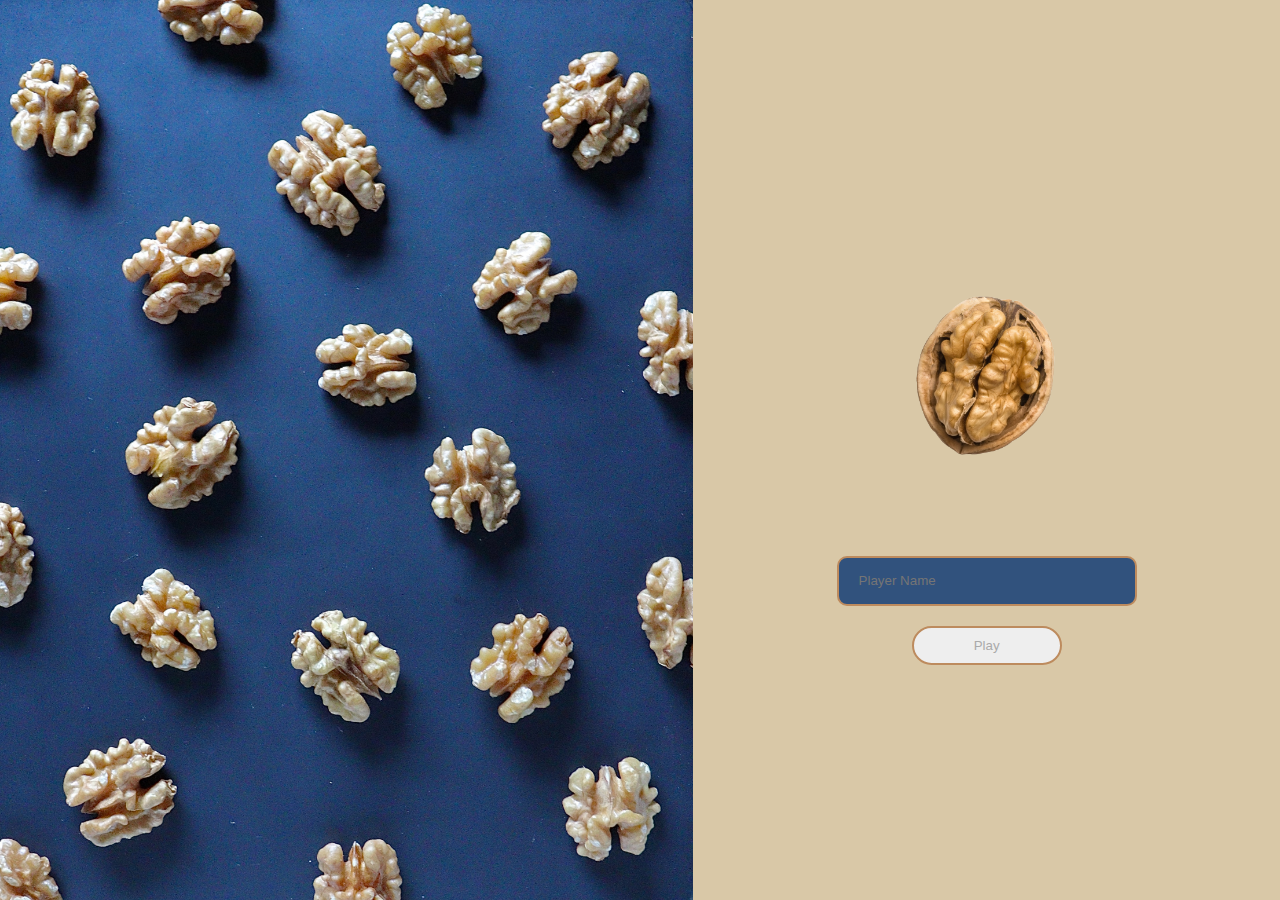
<file: pages/index.html>
<html lang="en">
  <head>
    <meta charset="UTF-8" />
    <meta http-equiv="X-UA-Compatible" content="IE=edge" />
    <meta name="viewport" content="width=device-width, initial-scale=1.0" />
    <title>Memory Game | Login</title>
    <link rel="stylesheet" href="../style/login.css" />
    <script defer src="../javascript/login.js"></script>
  </head>
  <body>
    <form class="loginForm">
      <img class="imgCardLeft" src="../assets/nuts.jpg" alt="nuts" />

      <div class="cardRight">
        <img src="../assets/wallnut.png" alt="wallnut" class="imgCardRight" />
        <input type="text" placeholder="Player Name" class="loginInput" />
        <button type="submit" class="loginButton" disabled>Play</button>
      </div>
    </form>
  </body>
</html>
</file>
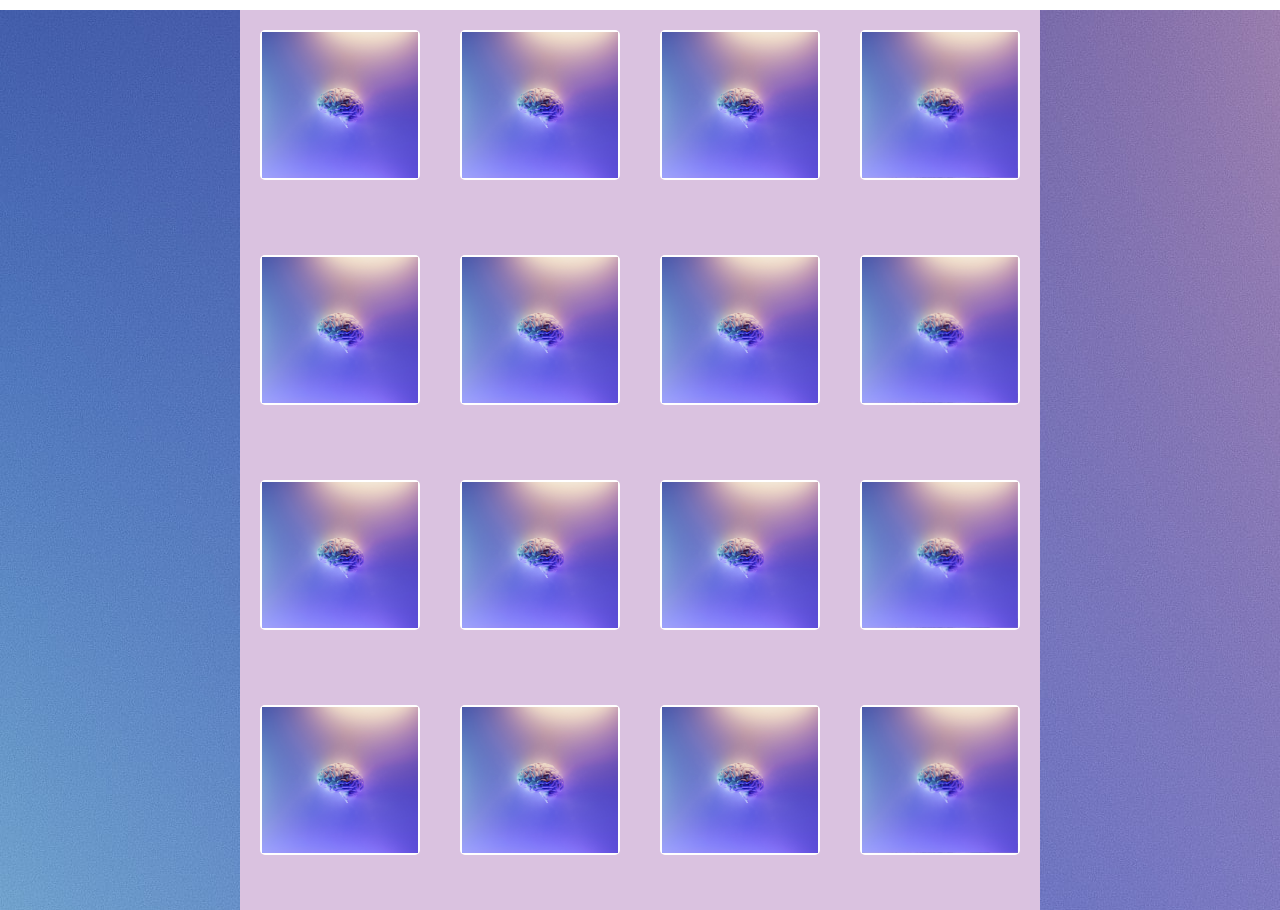
<file: pages/game.html>
<!DOCTYPE html>
<html lang="en">
  <head>
    <meta charset="UTF-8" />
    <meta http-equiv="X-UA-Compatible" content="IE=edge" />
    <meta name="viewport" content="width=device-width, initial-scale=1.0" />
    <link rel="stylesheet" href="../style/game.css" />
    <script defer src="../javascript/login.js"></script>
    <title>Memory Game</title>
  </head>
  <body>
    <div class="wrapper">
      <div class="wrapperCard">
        <div class="card">
          <div class="face front"></div>
          <div class="face back"></div>
        </div>
        <div class="card">
          <div class="face front"></div>
          <div class="face back"></div>
        </div>
        <div class="card">
          <div class="face front"></div>
          <div class="face back"></div>
        </div>
        <div class="card">
          <div class="face front"></div>
          <div class="face back"></div>
        </div>
        <div class="card">
          <div class="face front"></div>
          <div class="face back"></div>
        </div>
        <div class="card">
          <div class="face front"></div>
          <div class="face back"></div>
        </div>
        <div class="card">
          <div class="face front"></div>
          <div class="face back"></div>
        </div>
        <div class="card">
          <div class="face front"></div>
          <div class="face back"></div>
        </div>
        <div class="card">
          <div class="face front"></div>
          <div class="face back"></div>
        </div>
        <div class="card">
          <div class="face front"></div>
          <div class="face back"></div>
        </div>
        <div class="card">
          <div class="face front"></div>
          <div class="face back"></div>
        </div>
        <div class="card">
          <div class="face front"></div>
          <div class="face back"></div>
        </div>
        <div class="card">
          <div class="face front"></div>
          <div class="face back"></div>
        </div>
        <div class="card">
          <div class="face front"></div>
          <div class="face back"></div>
        </div>
        <div class="card">
          <div class="face front"></div>
          <div class="face back"></div>
        </div>
        <div class="card">
          <div class="face front"></div>
          <div class="face back"></div>
        </div>
      </div>
    </div>
  </body>
</html>
</file>
<file: style/login.css>
* {
  margin: 0;
  padding: 0;
  box-sizing: border-box;
}
.loginForm {
  display: flex;
  background-color: #d9c8a7;
  height: 100vh;
}
.cardRight {
  display: flex;
  flex-direction: column;
  height: 100vh;
  width: 50%;
  justify-content: center;
  align-items: center;
}
.loginInput {
  width: 300px;
  height: 50px;
  margin: 20px;
  padding: 20px;
  border: 2px solid #bd8b5e;
  border-radius: 10px;
  background-color: #31527d;
}
input,
select,
textarea {
  color: white;
}

textarea:focus,
input:focus {
  color: white;
}

.loginButton {
  margin-top: 0px;
  padding: 10px;
  width: 150px;
  background-color: #31527d;
  border: 2px solid #bd8b5e;
  color: white;
  border-radius: 40px;
  font-size: 30px 60px;
  cursor: pointer;
}
.loginButton:disabled {
  background-color: #eee;
  color: #aaa;
  cursor: auto;
}
.imgCardRight {
  width: 300px;
  height: 300px;
}
.imgCardLeft {
  flex: 1;
}
</file>
<file: style/game.css>
* {
  margin: 0;
  padding: 0;
  box-sizing: border-box;
}
.wrapper {
  width: 100%;
  height: 100vh;
  background-image: url(../assets/brain.jpg);
}
.wrapperCard {
  background-color: rgb(218, 194, 224);
  width: 100%;
  display: flex;
  flex-direction: row;
  flex-wrap: wrap;
  max-width: 800px;
  height: 100vh;
  margin: 10px auto;
}

.card {
  position: relative;
  margin: 20px;
  width: 160px;
  height: 150px;
  border-radius: 5px;
  border: 2px solid #fff;
  transition: all 400ms ease;
}
.card:hover {
  transform: rotateY(180deg);
}
.face {
  width: 100%;
  height: 100%;
  position: absolute;
}

.front {
  background-image: url("../assets/DOOR_1.png");
  background-size: cover;
  background-position: center;
  transform: rotateY(180deg);
}
.back {
  background-image: url("../assets/brain.jpg");
  background-size: cover;
  background-position: center;
}
</file>
